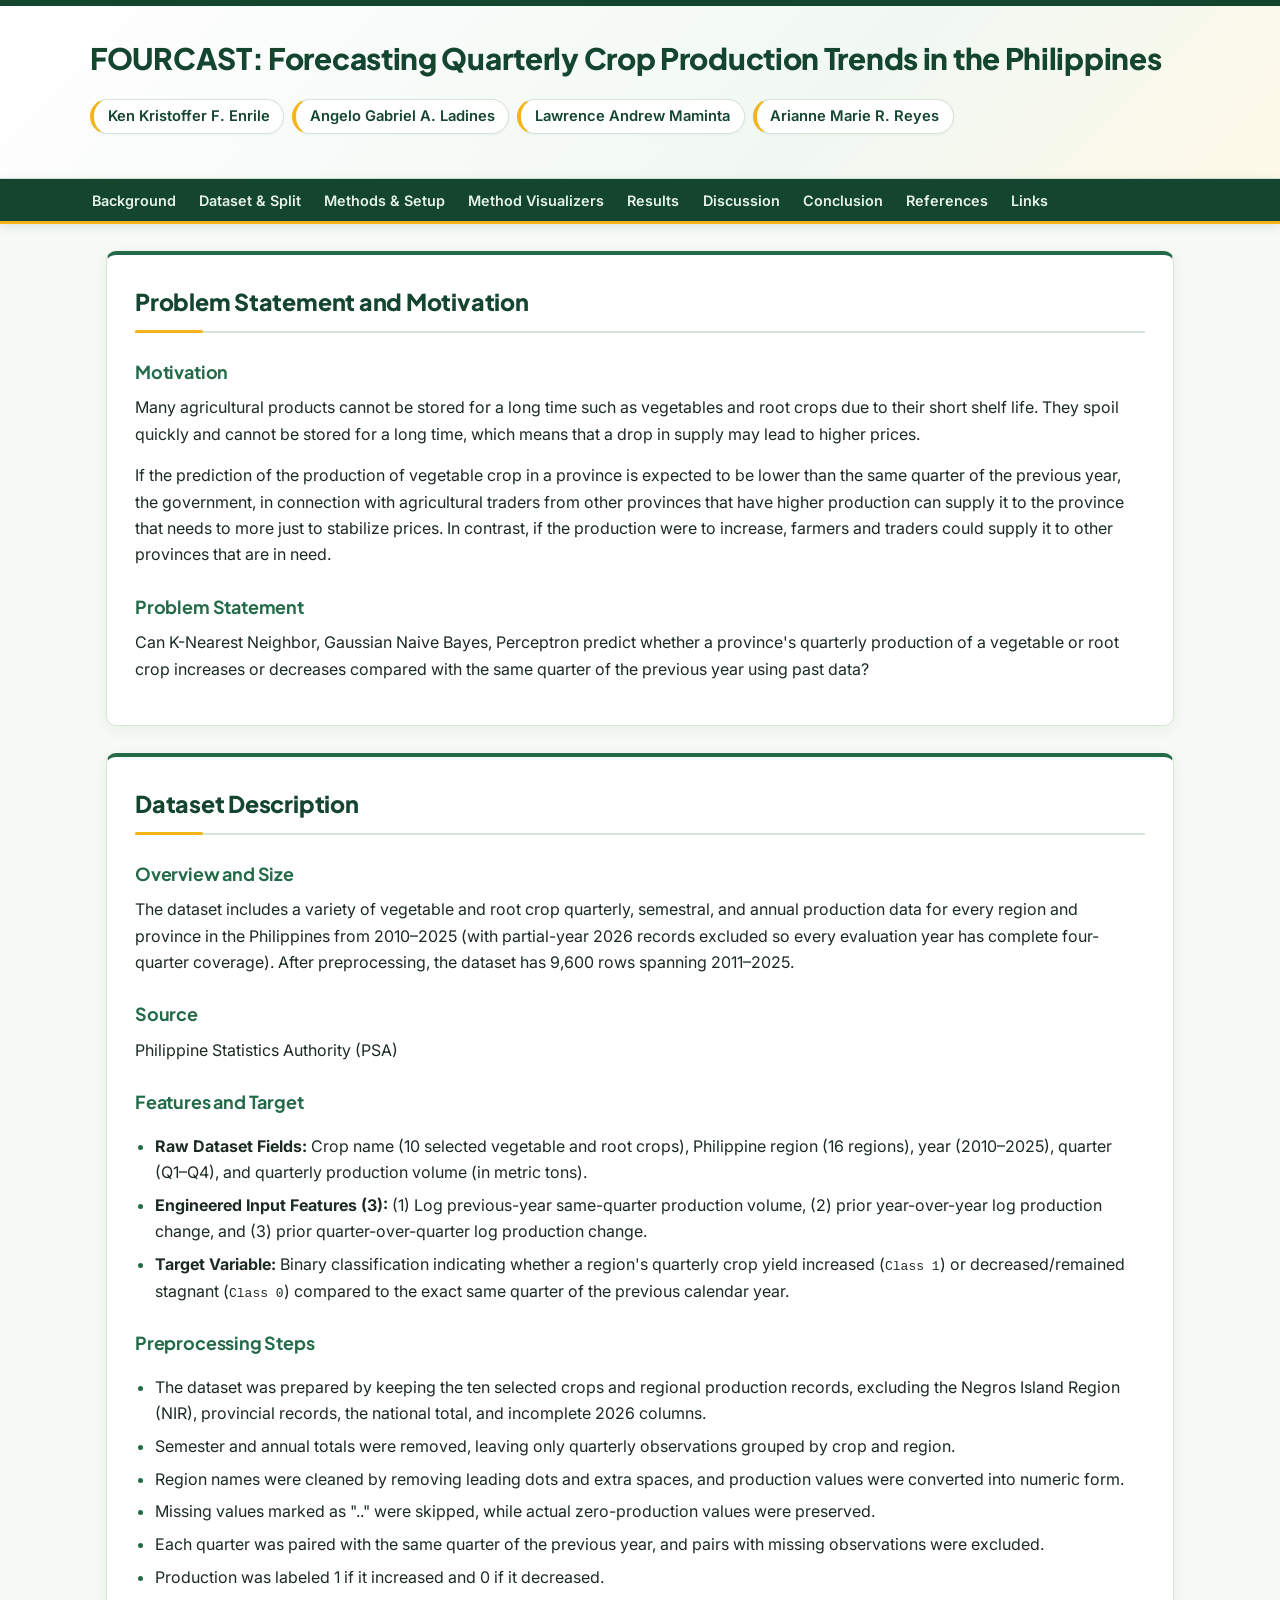
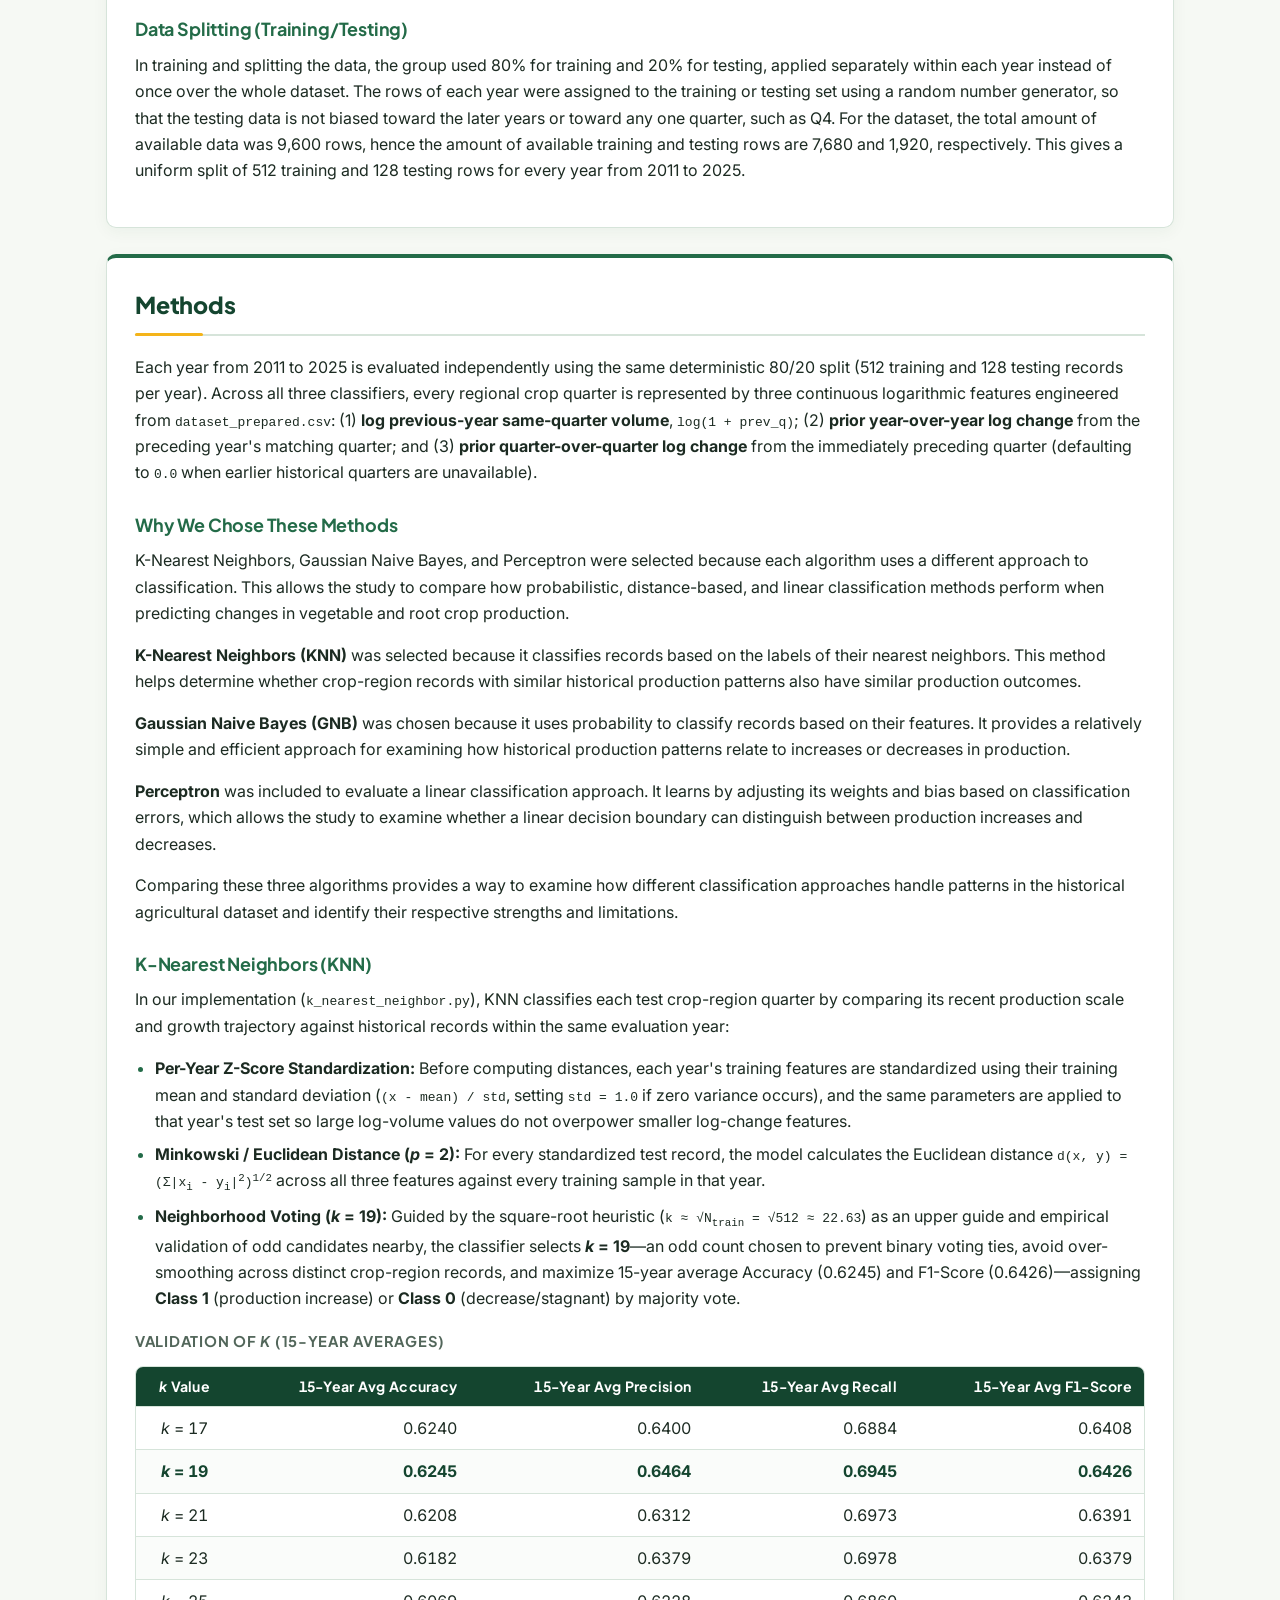
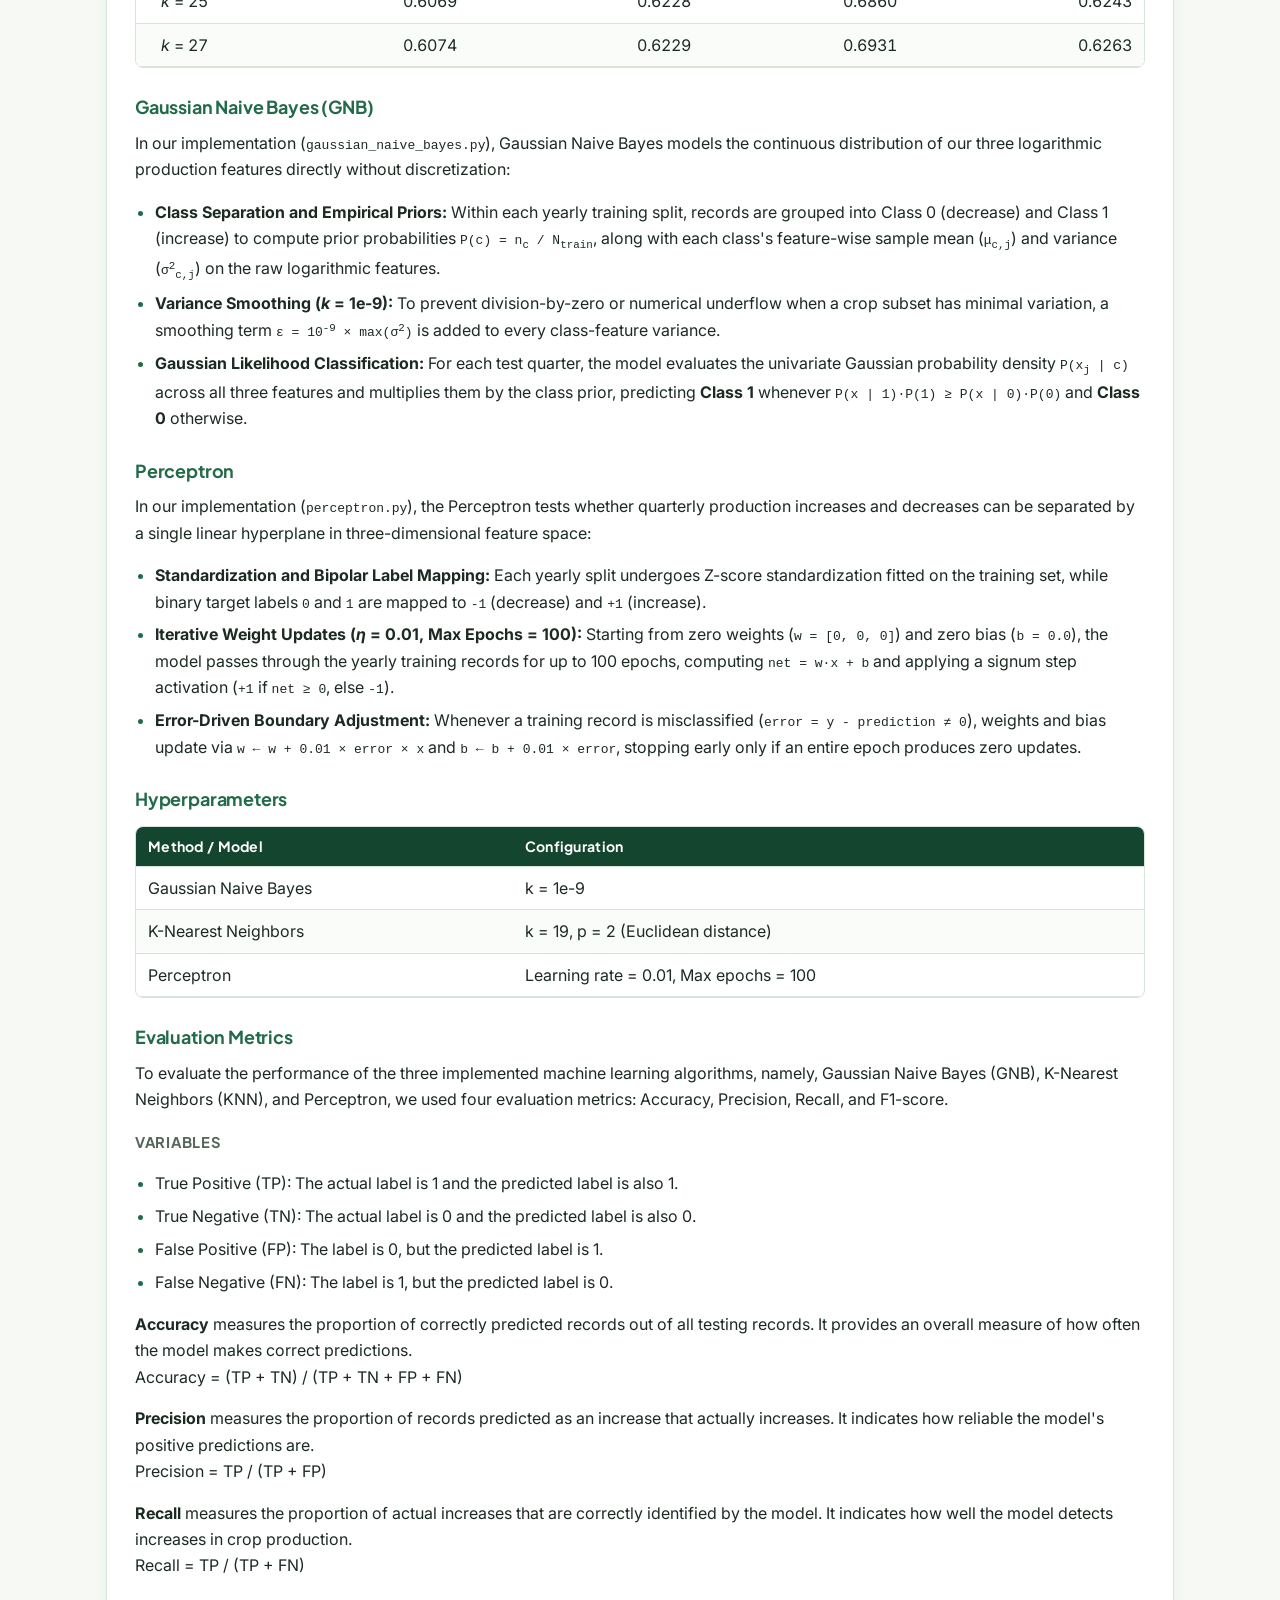
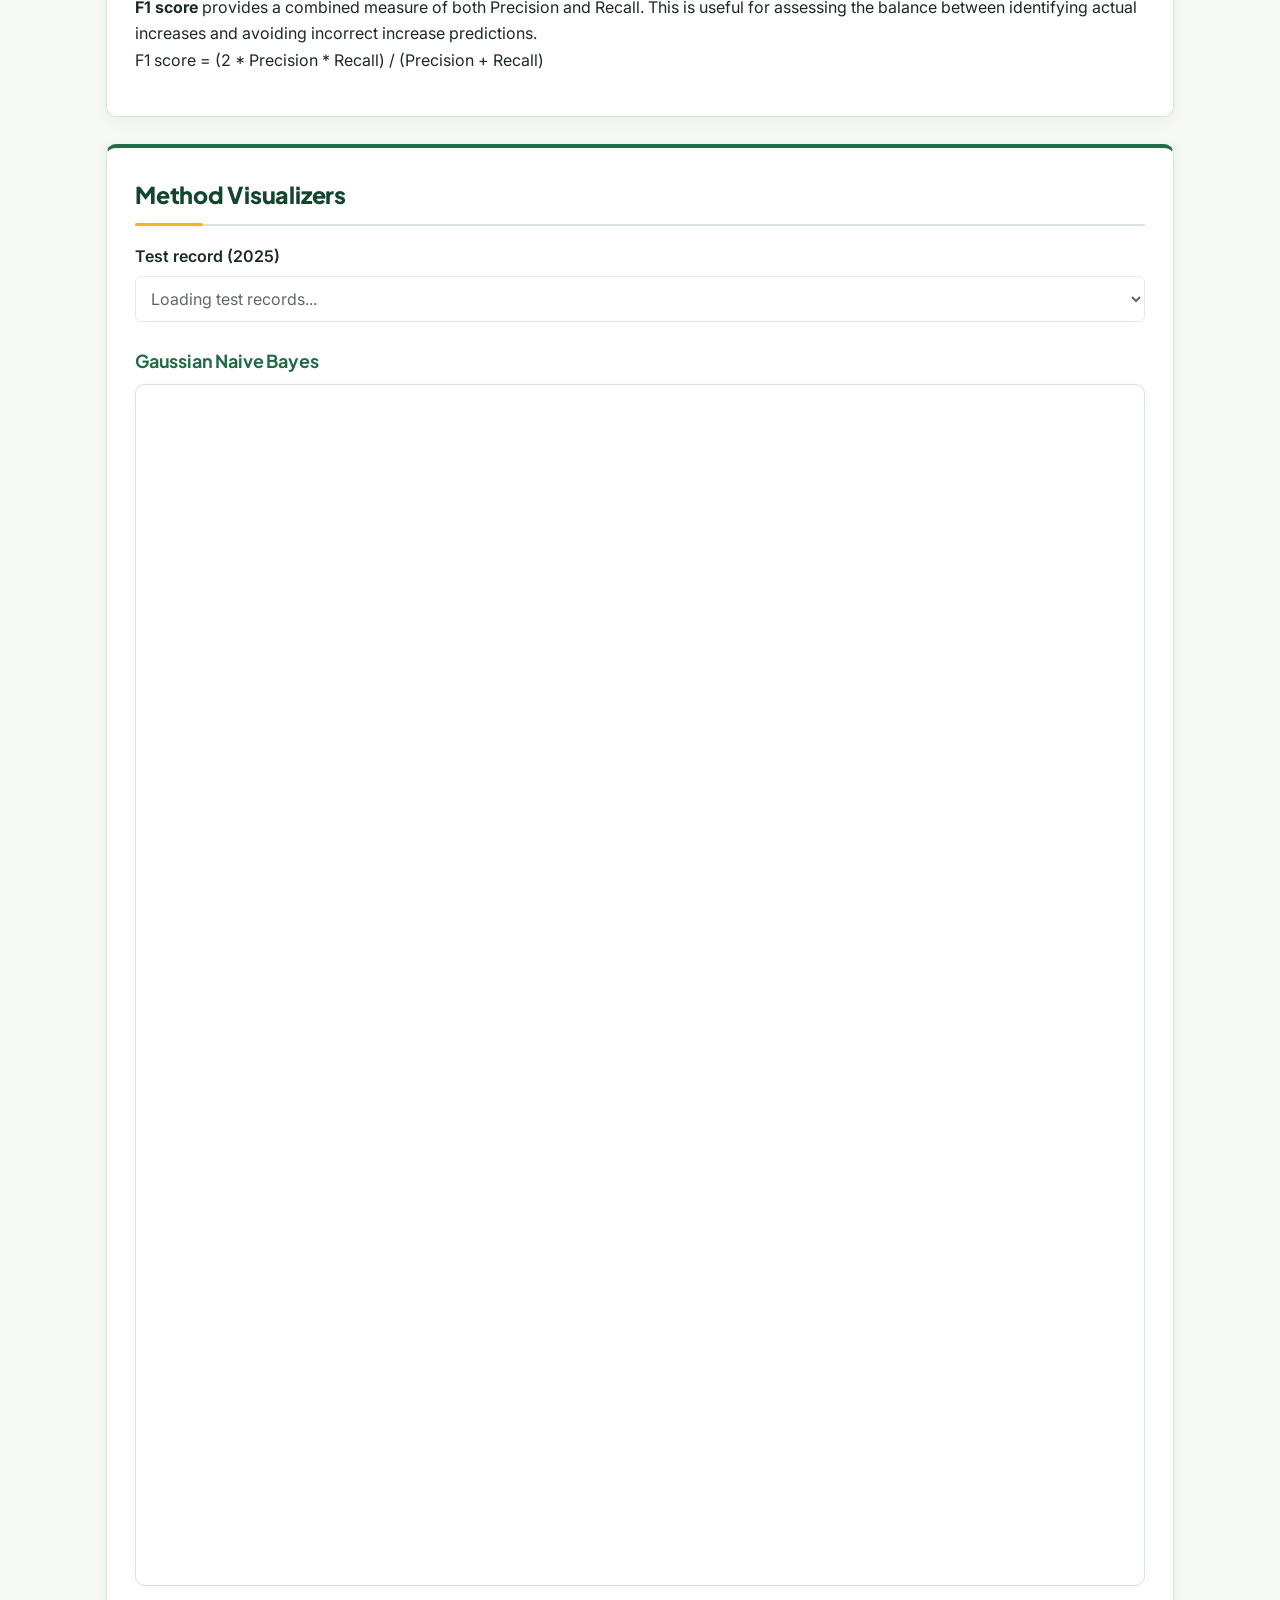
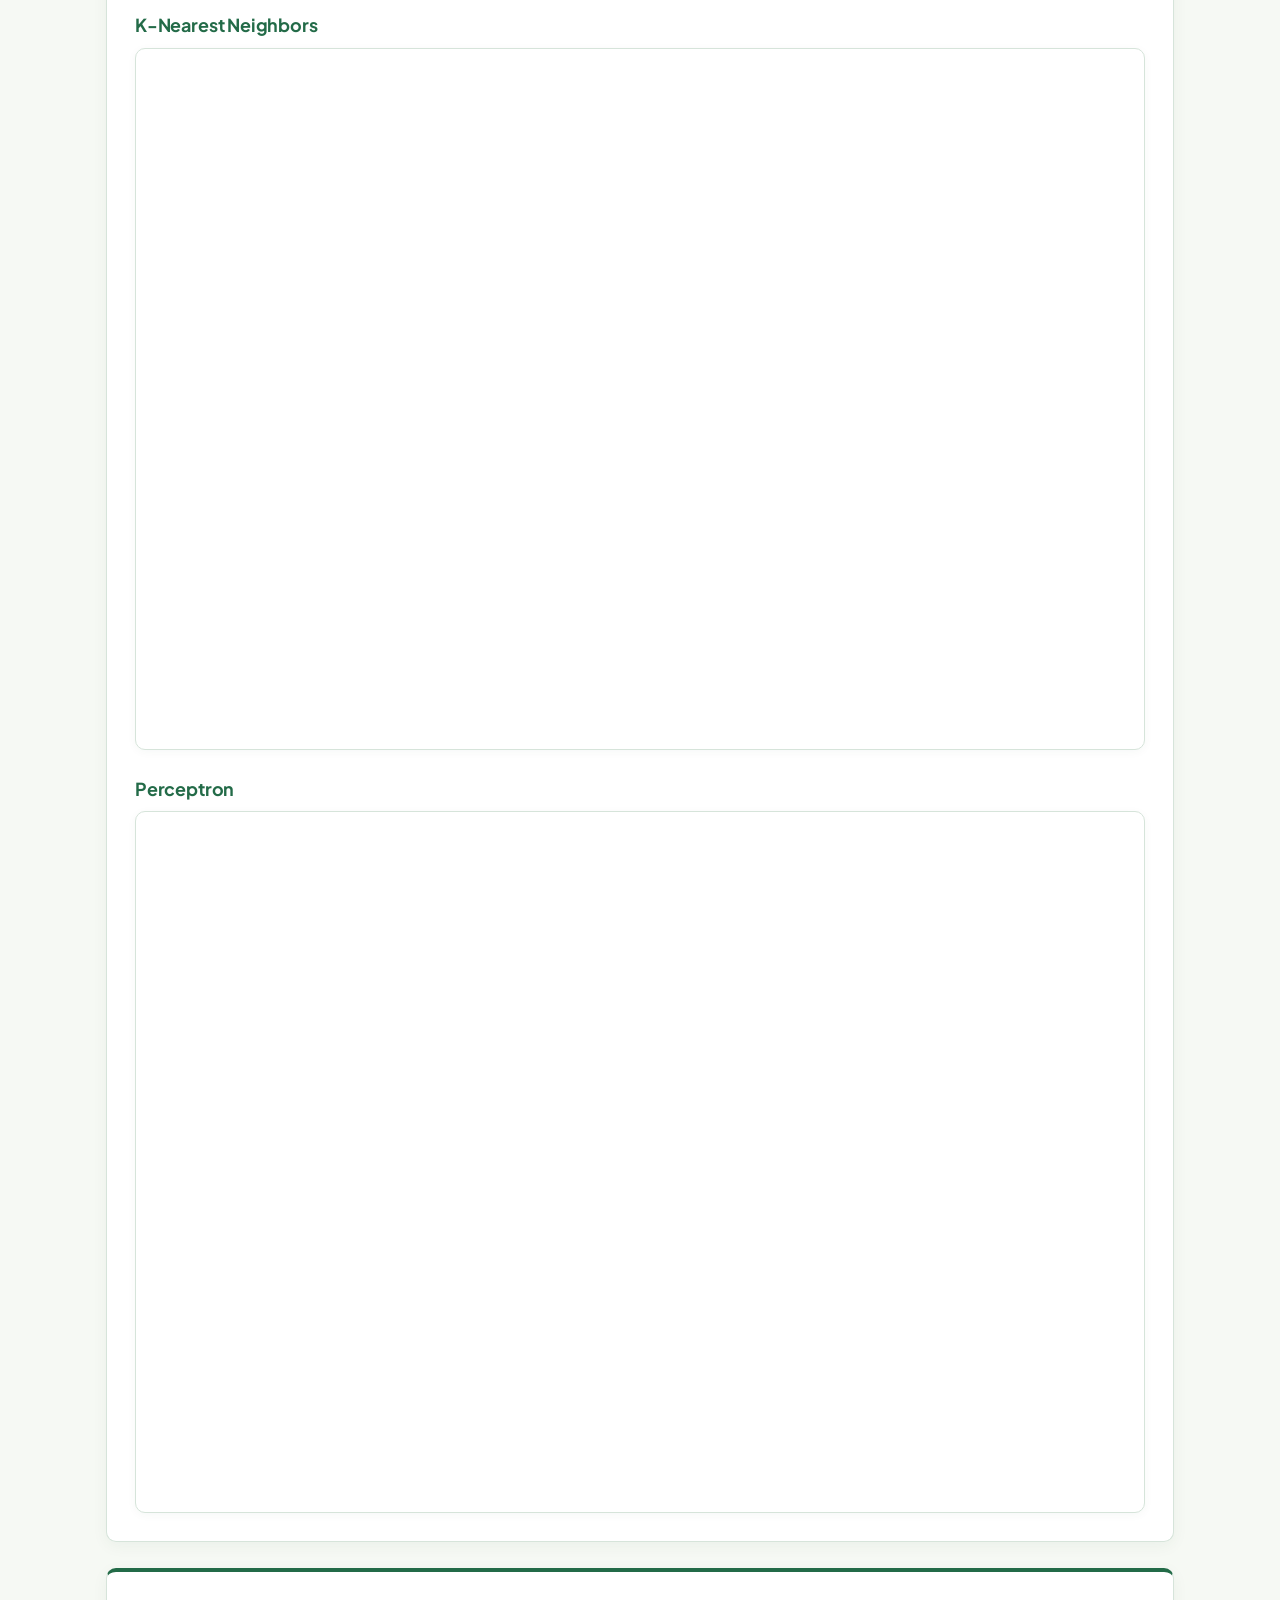
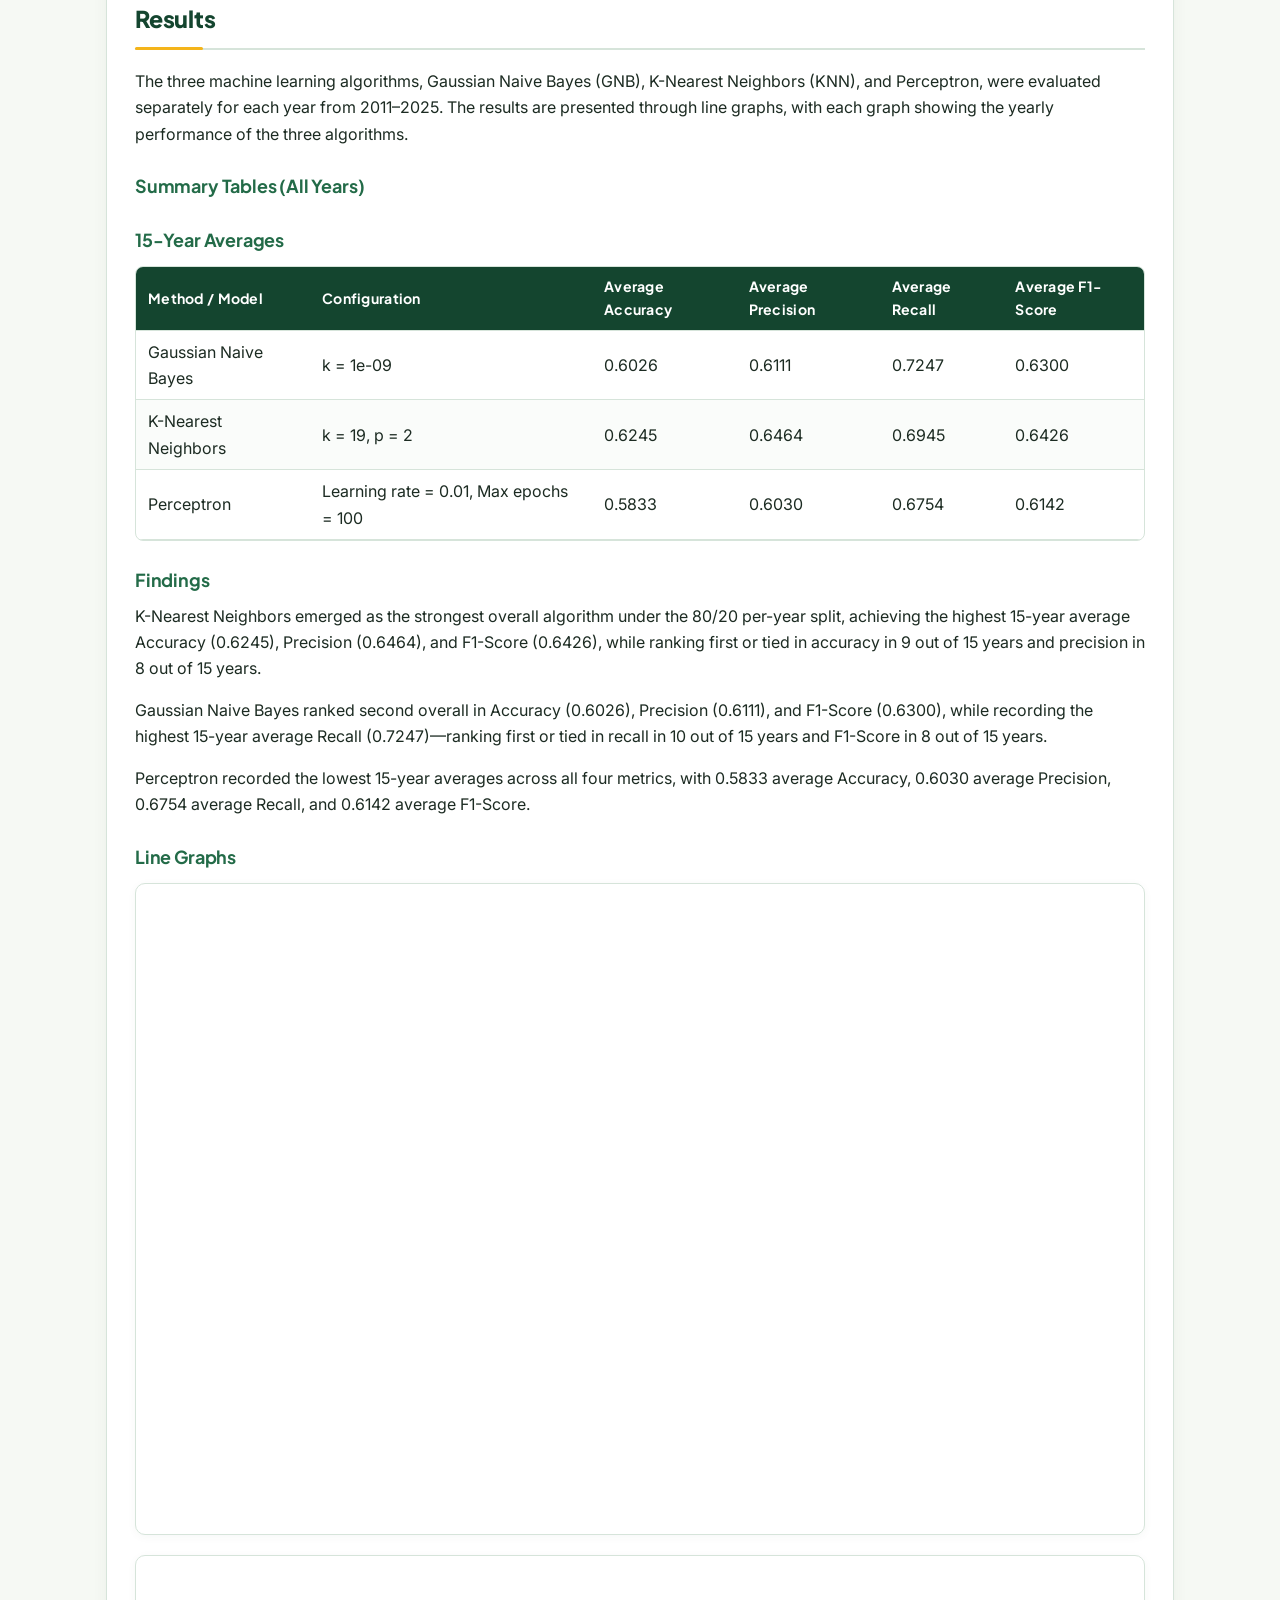
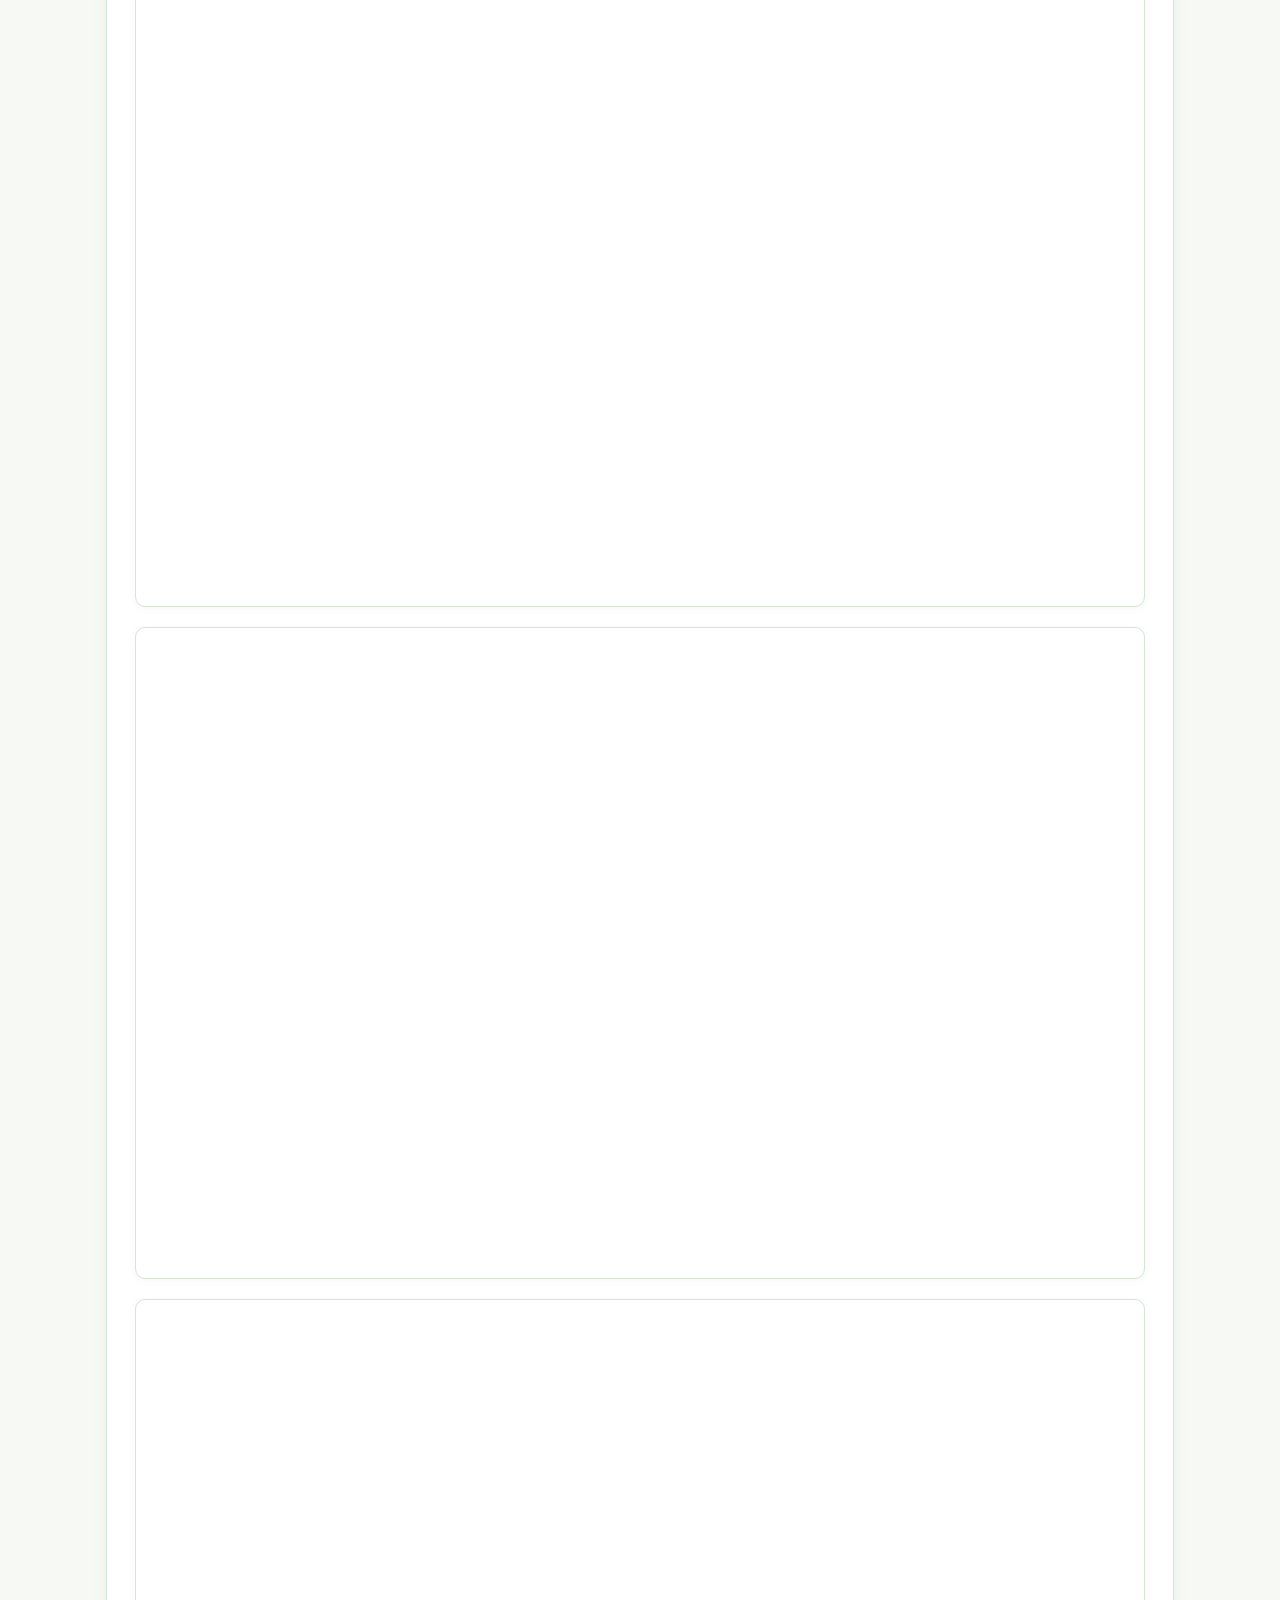
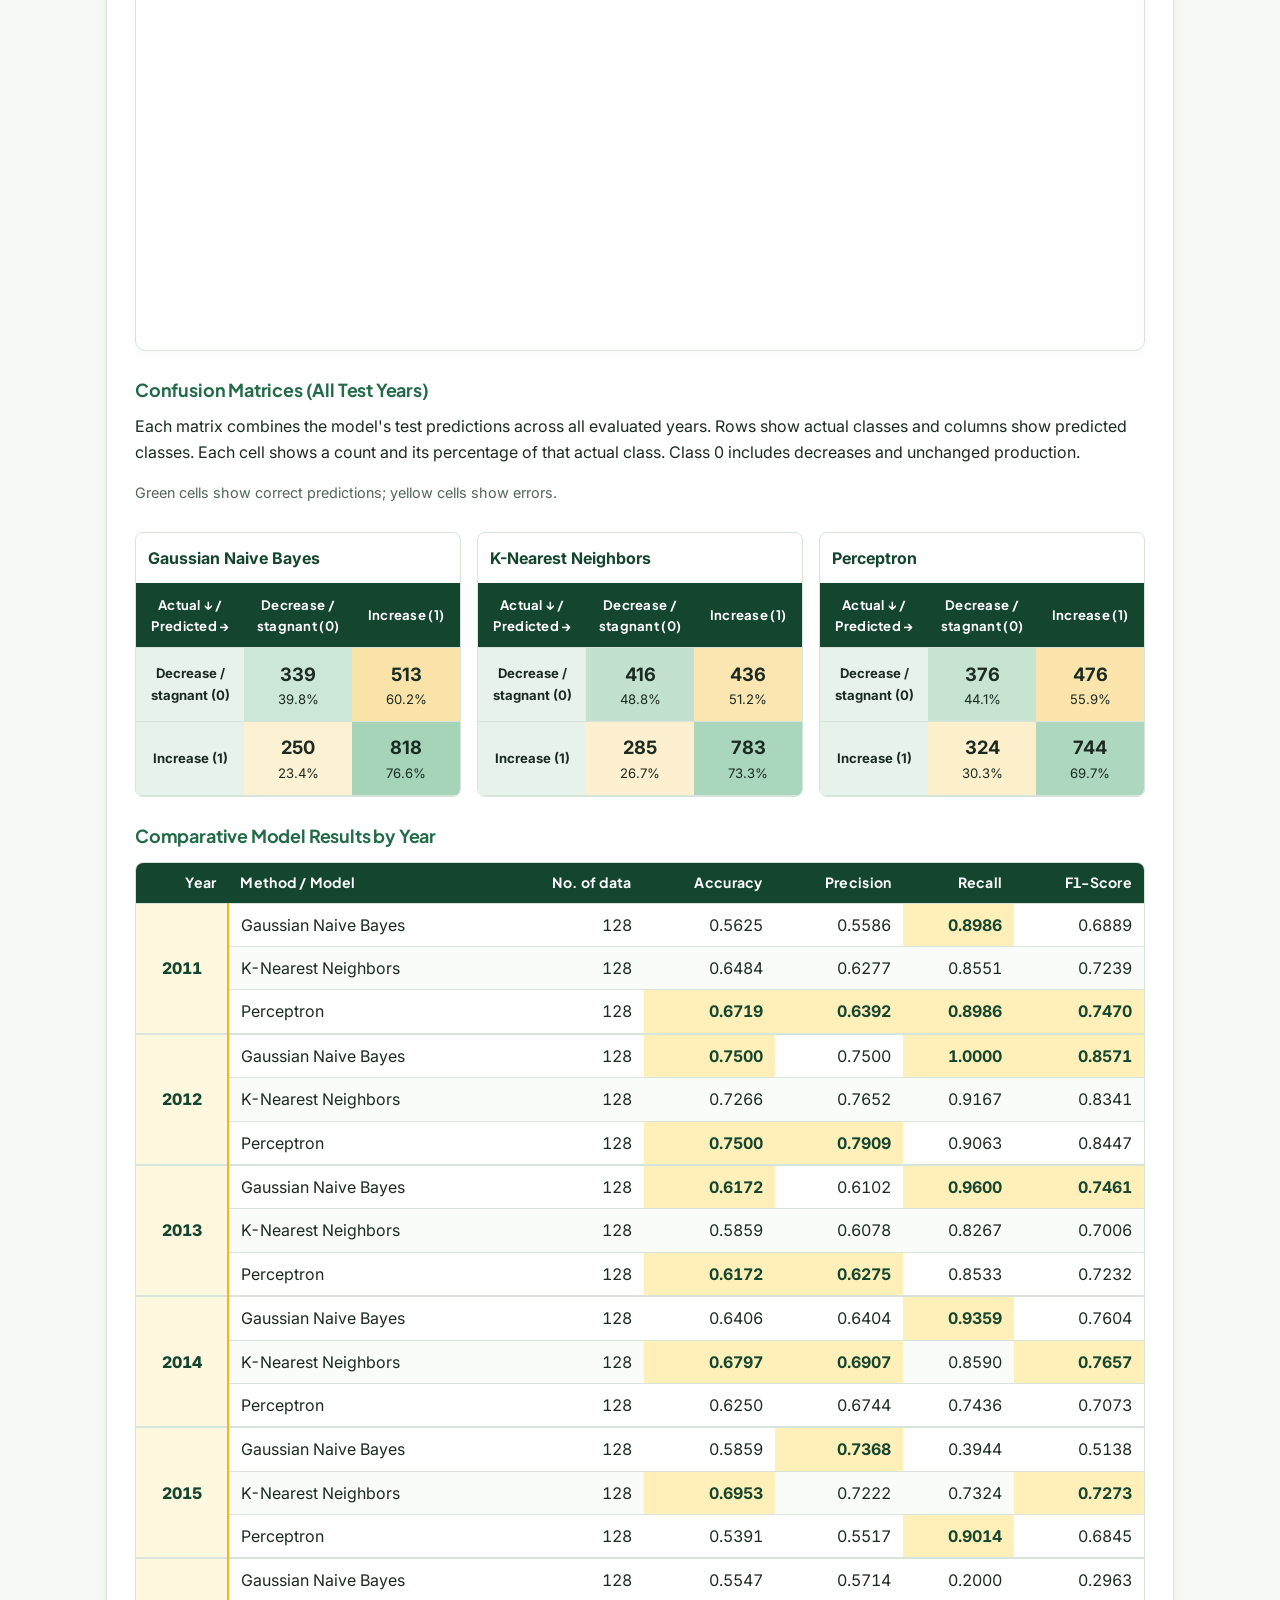
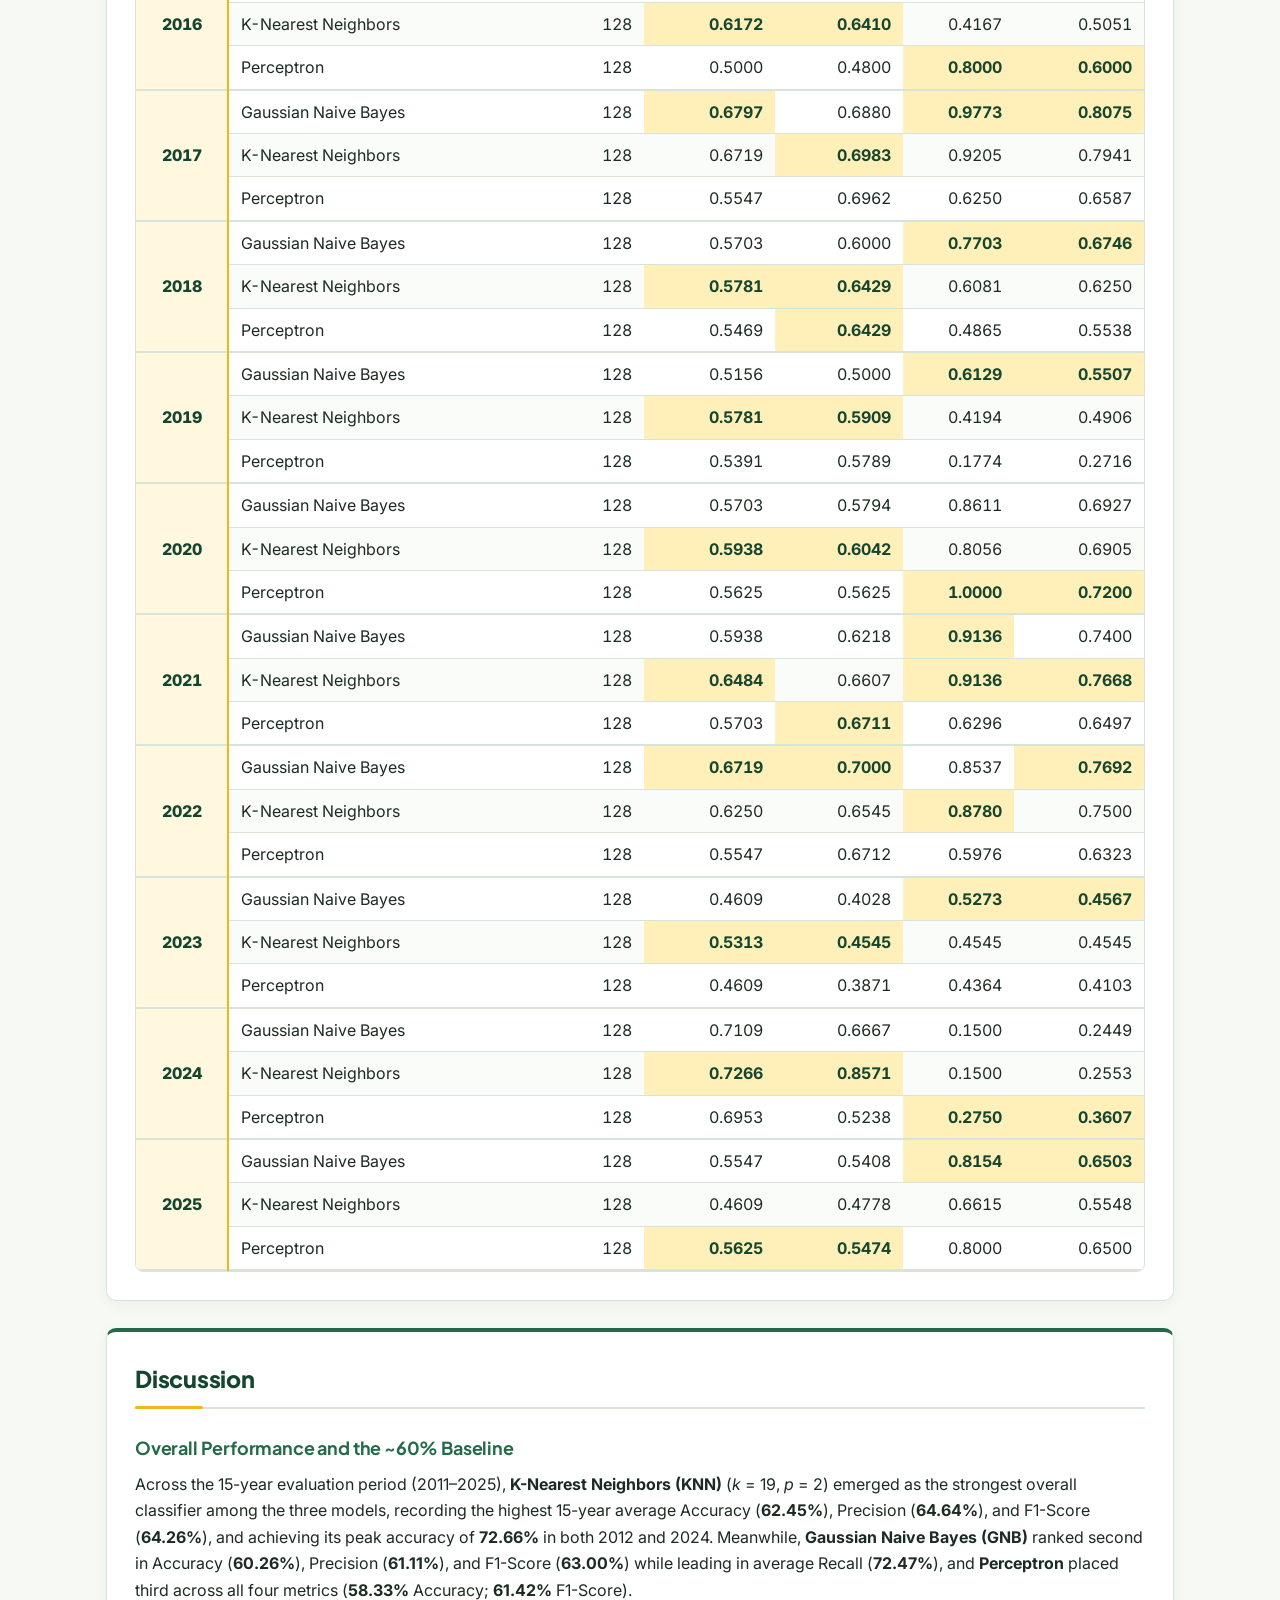
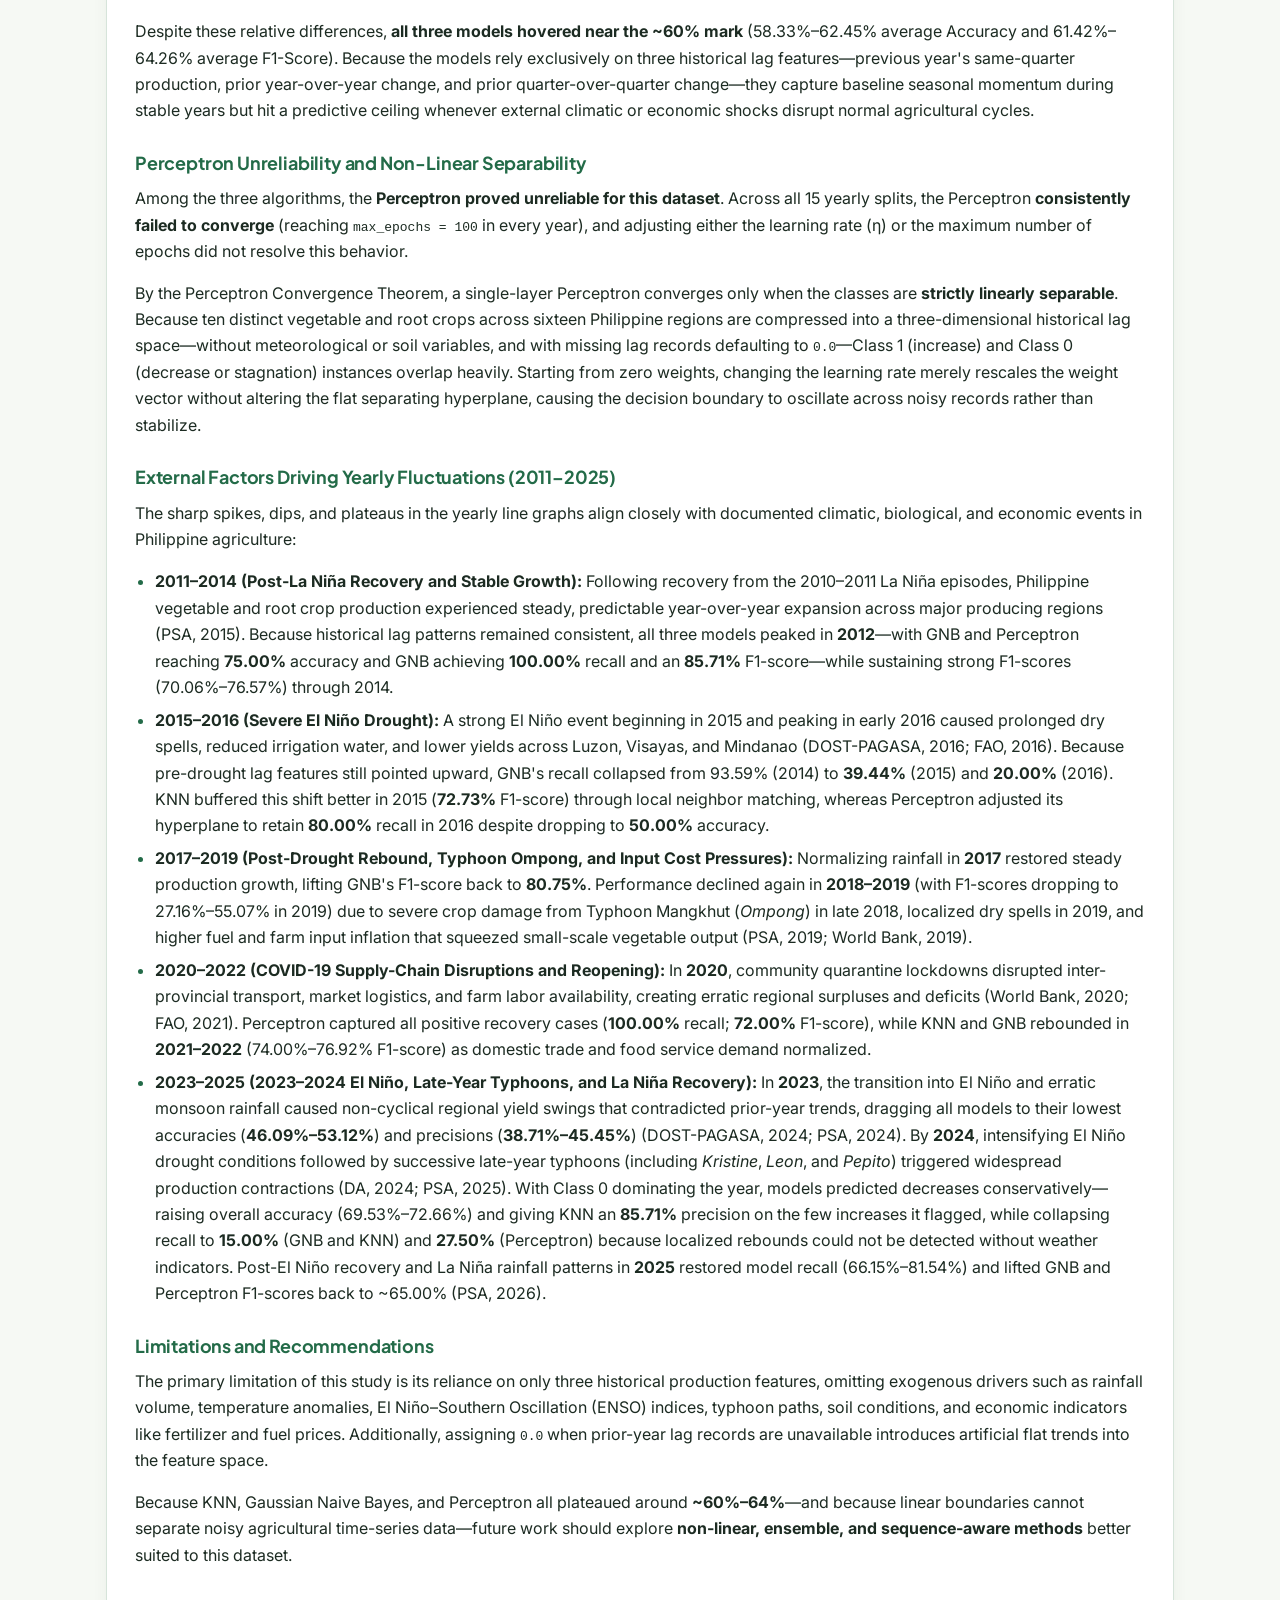
<file: index.html>
<!DOCTYPE html>
<html lang="en">

<head>
  <meta charset="utf-8">
  <meta name="viewport" content="width=device-width, initial-scale=1">
  <title>CMSC 170 AI PROJECT</title>

  <!-- all page styling are in style.css -->
  <link rel="stylesheet" href="style.css">
</head>

<body>

  <!-- HEADER -->
  <!-- Project title and group members -->
  <header id="title" class="hero">
<h1 style="font-size: 1.85rem;">FOURCAST: Forecasting Quarterly Crop Production Trends in the Philippines
</h1>    
  <ul>
      <li>Ken Kristoffer F. Enrile</li>
      <li>Angelo Gabriel A. Ladines</li>
      <li>Lawrence Andrew Maminta</li>
      <li>Arianne Marie R. Reyes</li>
    </ul>
  </header>

  <!-- NAVIGATION -->
  <!-- table of contents aligned with the reorganized flow -->
  <nav class="toc">
    <ol>
      <li><a href="#problem">Background</a></li>
      <li><a href="#dataset">Dataset &amp; Split</a></li>
      <li><a href="#methods">Methods &amp; Setup</a></li>
      <li><a href="#visualizers">Method Visualizers</a></li>
      <li><a href="#results">Results</a></li>
      <li><a href="#discussion">Discussion</a></li>
      <li><a href="#conclusion">Conclusion</a></li>
      <li><a href="#references">References</a></li>
      <li><a href="#links">Links</a></li>
    </ol>
  </nav>

  <main>

    <!-- I. PROBLEM AND MOTIVATION -->
    <section id="problem">
      <h2>Problem Statement and Motivation</h2>

      <h3>Motivation</h3>
      <p>Many agricultural products cannot be stored for a long time such as vegetables and root crops due to their short shelf life. 
        They spoil quickly and cannot be stored for a long time, which means that a drop in supply may lead to higher prices.</p>
      <p>If the prediction of the production of vegetable crop in a province is expected to be lower than the same quarter of the previous year, 
        the government, in connection with agricultural traders from other provinces that have higher production can supply it to the province 
        that needs to more just to stabilize prices. In contrast, if the production were to increase, farmers and traders could supply it to 
        other provinces that are in need.</p>

      <h3>Problem Statement</h3>
      <p>Can K-Nearest Neighbor, Gaussian Naive Bayes, Perceptron predict whether a province's quarterly production of a vegetable or root crop increases or 
        decreases compared with the same quarter of the previous year using past data?</p>
    </section>

    <!-- II. DATASET AND SPLITTING -->
    <section id="dataset">
      <h2>Dataset Description</h2>

      <h3>Overview and Size</h3>
      <p>The dataset includes a variety of vegetable and root crop quarterly, semestral, and annual production data for 
        every region and province in the Philippines from 2010–2025 (with partial-year 2026 records excluded so every evaluation year has complete four-quarter coverage). After preprocessing, the dataset has 9,600 rows spanning 2011–2025.</p>

      <h3>Source</h3>
      <p>Philippine Statistics Authority (PSA)</p>

      <h3>Features and Target</h3>
      <ul>
        <li><strong>Raw Dataset Fields:</strong> Crop name (10 selected vegetable and root crops), Philippine region (16 regions), year (2010–2025), quarter (Q1–Q4), and quarterly production volume (in metric tons).</li>
        <li><strong>Engineered Input Features (3):</strong> (1) Log previous-year same-quarter production volume, (2) prior year-over-year log production change, and (3) prior quarter-over-quarter log production change.</li>
        <li><strong>Target Variable:</strong> Binary classification indicating whether a region's quarterly crop yield increased (<code>Class 1</code>) or decreased/remained stagnant (<code>Class 0</code>) compared to the exact same quarter of the previous calendar year.</li>
      </ul>

      <h3>Preprocessing Steps</h3>
      <ul>
        <li>The dataset was prepared by keeping the ten selected crops and regional production records, excluding the Negros Island Region (NIR), 
            provincial records, the national total, and incomplete 2026 columns.</li>
        <li>Semester and annual totals were removed, leaving only quarterly observations grouped by crop and region.</li>
        <li>Region names were cleaned by removing leading dots and extra spaces, and production values were converted into numeric form.</li>
        <li>Missing values marked as ".." were skipped, while actual zero-production values were preserved.</li>
        <li>Each quarter was paired with the same quarter of the previous year, and pairs with missing observations were excluded.</li>
        <li>Production was labeled 1 if it increased and 0 if it decreased.</li>
      </ul>

      <!-- Moved from Data Setup so all data preparation stays together -->
      <h3>Data Splitting (Training/Testing)</h3>
      <p>In training and splitting the data, the group used 80% for training and 20% for testing, 
        applied separately within each year instead of once over the whole dataset. 
        The rows of each year were assigned to the training or testing set using a random number generator, 
        so that the testing data is not biased toward the later years or toward any one quarter, such as Q4. 
        For the dataset, the total amount of available data was 9,600 rows, hence the amount of available training and testing rows are 7,680 and 1,920, respectively. 
        This gives a uniform split of 512 training and 128 testing rows for every year from 2011 to 2025.
      </p>
    </section>

    <!-- III. METHODS AND EVALUATION SETUP -->
    <section id="methods">
      <h2>Methods</h2>
      <p>Each year from 2011 to 2025 is evaluated independently using the same deterministic 80/20 split (512 training and 128 testing records per year). Across all three classifiers, every regional crop quarter is represented by three continuous logarithmic features engineered from <code>dataset_prepared.csv</code>: (1) <strong>log previous-year same-quarter volume</strong>, <code>log(1 + prev_q)</code>; (2) <strong>prior year-over-year log change</strong> from the preceding year's matching quarter; and (3) <strong>prior quarter-over-quarter log change</strong> from the immediately preceding quarter (defaulting to <code>0.0</code> when earlier historical quarters are unavailable).</p>

      <h3>Why We Chose These Methods</h3>
      <p>K-Nearest Neighbors, Gaussian Naive Bayes, and Perceptron were selected because each algorithm uses a different approach to classification. This allows the study to compare how probabilistic, distance-based, and linear classification methods perform when predicting changes in vegetable and root crop production.</p>

      <p><strong>K-Nearest Neighbors (KNN)</strong> was selected because it classifies records based on the labels of their nearest neighbors. This method helps determine whether crop-region records with similar historical production patterns also have similar production outcomes.</p> 

      <p><strong>Gaussian Naive Bayes (GNB)</strong> was chosen because it uses probability to classify records based on their features. It provides a relatively simple and efficient approach for examining how historical production patterns relate to increases or decreases in production.</p>

      <p><strong>Perceptron</strong> was included to evaluate a linear classification approach. It learns by adjusting its weights and bias based on classification errors, which allows the study to examine whether a linear decision boundary can distinguish between production increases and decreases.</p>

      <p>Comparing these three algorithms provides a way to examine how different classification approaches handle patterns in the historical agricultural dataset and identify their respective strengths and limitations.</p>

      <h3>K-Nearest Neighbors (KNN)</h3>
      <p>In our implementation (<code>k_nearest_neighbor.py</code>), KNN classifies each test crop-region quarter by comparing its recent production scale and growth trajectory against historical records within the same evaluation year:</p>
      <ul>
        <li><strong>Per-Year Z-Score Standardization:</strong> Before computing distances, each year's training features are standardized using their training mean and standard deviation (<code>(x - mean) / std</code>, setting <code>std = 1.0</code> if zero variance occurs), and the same parameters are applied to that year's test set so large log-volume values do not overpower smaller log-change features.</li>
        <li><strong>Minkowski / Euclidean Distance (<em>p</em> = 2):</strong> For every standardized test record, the model calculates the Euclidean distance <code>d(x, y) = (&Sigma;|x<sub>i</sub> - y<sub>i</sub>|<sup>2</sup>)<sup>1/2</sup></code> across all three features against every training sample in that year.</li>
        <li><strong>Neighborhood Voting (<em>k</em> = 19):</strong> Guided by the square-root heuristic (<code>k &approx; &radic;N<sub>train</sub> = &radic;512 &approx; 22.63</code>) as an upper guide and empirical validation of odd candidates nearby, the classifier selects <strong><em>k</em> = 19</strong>—an odd count chosen to prevent binary voting ties, avoid over-smoothing across distinct crop-region records, and maximize 15-year average Accuracy (0.6245) and F1-Score (0.6426)—assigning <strong>Class 1</strong> (production increase) or <strong>Class 0</strong> (decrease/stagnant) by majority vote.</li>
      </ul>

      <!-- k-value validation table (below the Neighborhood Voting bullet) -->
      <h4>Validation of <em>k</em> (15-Year Averages)</h4>
      <div class="table-wrap">
        <table class="k-table">
          <thead>
            <tr>
              <th><em>k</em> Value</th>
              <th>15-Year Avg Accuracy</th>
              <th>15-Year Avg Precision</th>
              <th>15-Year Avg Recall</th>
              <th>15-Year Avg F1-Score</th>
            </tr>
          </thead>
          <tbody>
            <tr><td><em>k</em> = 17</td><td>0.6240</td><td>0.6400</td><td>0.6884</td><td>0.6408</td></tr>
            <tr class="selected"><td><em>k</em> = 19</td><td>0.6245</td><td>0.6464</td><td>0.6945</td><td>0.6426</td></tr>
            <tr><td><em>k</em> = 21</td><td>0.6208</td><td>0.6312</td><td>0.6973</td><td>0.6391</td></tr>
            <tr><td><em>k</em> = 23</td><td>0.6182</td><td>0.6379</td><td>0.6978</td><td>0.6379</td></tr>
            <tr><td><em>k</em> = 25</td><td>0.6069</td><td>0.6228</td><td>0.6860</td><td>0.6243</td></tr>
            <tr><td><em>k</em> = 27</td><td>0.6074</td><td>0.6229</td><td>0.6931</td><td>0.6263</td></tr>
          </tbody>
        </table>
      </div>

      <h3>Gaussian Naive Bayes (GNB)</h3>
      <p>In our implementation (<code>gaussian_naive_bayes.py</code>), Gaussian Naive Bayes models the continuous distribution of our three logarithmic production features directly without discretization:</p>
      <ul>
        <li><strong>Class Separation and Empirical Priors:</strong> Within each yearly training split, records are grouped into Class 0 (decrease) and Class 1 (increase) to compute prior probabilities <code>P(c) = n<sub>c</sub> / N<sub>train</sub></code>, along with each class's feature-wise sample mean (<code>&mu;<sub>c,j</sub></code>) and variance (<code>&sigma;<sup>2</sup><sub>c,j</sub></code>) on the raw logarithmic features.</li>
        <li><strong>Variance Smoothing (<em>k</em> = 1e-9):</strong> To prevent division-by-zero or numerical underflow when a crop subset has minimal variation, a smoothing term <code>&epsilon; = 10<sup>-9</sup> &times; max(&sigma;<sup>2</sup>)</code> is added to every class-feature variance.</li>
        <li><strong>Gaussian Likelihood Classification:</strong> For each test quarter, the model evaluates the univariate Gaussian probability density <code>P(x<sub>j</sub> | c)</code> across all three features and multiplies them by the class prior, predicting <strong>Class 1</strong> whenever <code>P(x | 1)&middot;P(1) &ge; P(x | 0)&middot;P(0)</code> and <strong>Class 0</strong> otherwise.</li>
      </ul>

      <h3>Perceptron</h3>
      <p>In our implementation (<code>perceptron.py</code>), the Perceptron tests whether quarterly production increases and decreases can be separated by a single linear hyperplane in three-dimensional feature space:</p>
      <ul>
        <li><strong>Standardization and Bipolar Label Mapping:</strong> Each yearly split undergoes Z-score standardization fitted on the training set, while binary target labels <code>0</code> and <code>1</code> are mapped to <code>-1</code> (decrease) and <code>+1</code> (increase).</li>
        <li><strong>Iterative Weight Updates (<em>&eta;</em> = 0.01, Max Epochs = 100):</strong> Starting from zero weights (<code>w = [0, 0, 0]</code>) and zero bias (<code>b = 0.0</code>), the model passes through the yearly training records for up to 100 epochs, computing <code>net = w&middot;x + b</code> and applying a signum step activation (<code>+1</code> if <code>net &ge; 0</code>, else <code>-1</code>).</li>
        <li><strong>Error-Driven Boundary Adjustment:</strong> Whenever a training record is misclassified (<code>error = y - prediction &ne; 0</code>), weights and bias update via <code>w &larr; w + 0.01 &times; error &times; x</code> and <code>b &larr; b + 0.01 &times; error</code>, stopping early only if an entire epoch produces zero updates.</li>
      </ul>

      <!-- Moved from Data Setup right after model descriptions -->
      <h3>Hyperparameters</h3>
      <div class="table-wrap">
        <table>
          <thead>
            <tr>
              <th>Method / Model</th>
              <th>Configuration</th>
            </tr>
          </thead>
          <tbody>
            <tr>
              <td>Gaussian Naive Bayes</td>
              <td>k = 1e-9</td>
            </tr>
            <tr>
              <td>K-Nearest Neighbors</td>
              <td>k = 19, p = 2 (Euclidean distance)</td>
            </tr>
            <tr>
              <td>Perceptron</td>
              <td>Learning rate = 0.01, Max epochs = 100</td>
            </tr>
          </tbody>
        </table>
      </div>

      <!-- Moved from Data Setup to lead directly into Results -->
      <h3>Evaluation Metrics</h3>
      <p>To evaluate the performance of the three implemented machine learning algorithms, namely, Gaussian Naive Bayes (GNB), K-Nearest Neighbors (KNN), 
        and Perceptron, we used four evaluation metrics: Accuracy, Precision, Recall, and F1-score.</p>

      <h4>Variables</h4>
      <ul>
        <li>True Positive (TP): The actual label is 1 and the predicted label is also 1.</li>
        <li>True Negative (TN): The actual label is 0 and the predicted label is also 0.</li>
        <li>False Positive (FP): The label is 0, but the predicted label is 1.</li>
        <li>False Negative (FN): The label is 1, but the predicted label is 0.</li>
      </ul>

      <p><strong>Accuracy</strong> measures the proportion of correctly predicted records out of all testing records. 
        It provides an overall measure of how often the model makes correct predictions.<br>Accuracy = (TP + TN) / (TP + TN + FP + FN)</p>
      <p><strong>Precision</strong> measures the proportion of records predicted as an increase that actually increases. 
        It indicates how reliable the model's positive predictions are.<br>Precision = TP / (TP + FP)</p>
      <p><strong>Recall</strong> measures the proportion of actual increases that are correctly identified by the model. 
        It indicates how well the model detects increases in crop production.<br>Recall = TP / (TP + FN)</p>
      <p><strong>F1 score</strong> provides a combined measure of both Precision and Recall. This is useful for assessing the balance
         between identifying actual increases and avoiding incorrect increase predictions.<br>F1 score = (2 * Precision * Recall) / (Precision + Recall)</p>
    </section>

    <section id="visualizers">
      <h2>Method Visualizers</h2>
      <div class="method-selector">
        <label for="method-record">Test record (2025)</label>
        <select id="method-record" disabled><option>Loading test records...</option></select>
        <p id="method-record-summary" class="note" role="status" aria-live="polite"></p>
      </div>
      <h3>Gaussian Naive Bayes</h3>
      <div class="fig method-chart"><iframe src="tables_and_charts/gaussian_nb.html" title="Gaussian Naive Bayes distributions for 2025" loading="lazy"></iframe></div>
      <h3>K-Nearest Neighbors</h3>
      <div class="fig method-chart compact"><iframe src="tables_and_charts/knn.html" title="K-Nearest Neighbors for 2025" loading="lazy"></iframe></div>
      <h3>Perceptron</h3>
      <div class="fig method-chart compact"><iframe src="tables_and_charts/perceptron.html" title="Perceptron separating plane for 2025" loading="lazy"></iframe></div>
    </section>

    <!-- IV. RESULTS (SUMMARY & FINDINGS FIRST, THEN CHARTS, THEN FULL YEAR TABLE) -->
    <section id="results">
      <h2>Results</h2>
      <p>The three machine learning algorithms, Gaussian Naive Bayes (GNB), K-Nearest Neighbors (KNN), and Perceptron, were evaluated separately 
        for each year from 2011–2025. The results are presented through line graphs, with each graph showing the yearly performance of the three algorithms.</p>

      <h3>Summary Tables (All Years)</h3>

      <!-- 15-Year Averages Table -->
      <h3>15-Year Averages</h3>
      <div class="table-wrap">
        <table>
          <thead>
            <tr>
              <th>Method / Model</th>
              <th>Configuration</th>
              <th>Average Accuracy</th>
              <th>Average Precision</th>
              <th>Average Recall</th>
              <th>Average F1-Score</th>
            </tr>
          </thead>
          <tbody id="avg-table-body">
            <!-- Populated automatically by script.js -->
          </tbody>
        </table>
      </div>

      <h3>Findings</h3>
      <p>K-Nearest Neighbors emerged as the strongest overall algorithm under the 80/20 per-year split, 
        achieving the highest 15-year average Accuracy (0.6245), Precision (0.6464), 
        and F1-Score (0.6426), while ranking first or tied in accuracy in 9 out of 15 years and precision in 8 out of 15 years.</p>
      <p>Gaussian Naive Bayes ranked second overall in Accuracy (0.6026), Precision (0.6111), and F1-Score (0.6300), while recording the highest 15-year average Recall (0.7247)—ranking first or tied in recall in 10 out of 15 years and F1-Score in 8 out of 15 years.</p>
      <p>Perceptron recorded the lowest 15-year averages across all four metrics, with 0.5833 average Accuracy, 0.6030 average Precision, 0.6754 average Recall, and 0.6142 average F1-Score.</p>

      <h3>Line Graphs</h3>
      <div class="chart-grid">
        <div class="fig"><iframe src="tables_and_charts/accuracy.html" title="Accuracy per Year" loading="lazy"></iframe></div>
        <div class="fig"><iframe src="tables_and_charts/precision.html" title="Precision per Year" loading="lazy"></iframe></div>
        <div class="fig"><iframe src="tables_and_charts/recall.html" title="Recall per Year" loading="lazy"></iframe></div>
        <div class="fig"><iframe src="tables_and_charts/f1_score.html" title="F1-Score per Year" loading="lazy"></iframe></div>
      </div>

      <h3>Confusion Matrices (All Test Years)</h3>
      <p>Each matrix combines the model's test predictions across all evaluated years.
        Rows show actual classes and columns show predicted classes. Each cell shows a count
        and its percentage of that actual class. Class 0 includes decreases and unchanged production.</p>
      <p class="note">Green cells show correct predictions; yellow cells show errors.</p>
      <div class="confusion-grid" id="confusion-matrices"></div>

      <!-- Comparative Model Results by Year -->
      <h3>Comparative Model Results by Year</h3>
      <div class="table-wrap year-scroll">
        <table class="year-table" id="year-results-table">
          <thead>
            <tr>
              <th>Year</th>
              <th class="model">Method / Model</th>
              <th>No. of data</th>
              <th>Accuracy</th>
              <th>Precision</th>
              <th>Recall</th>
              <th>F1-Score</th>
            </tr>
          </thead>
          <!-- Yearly <tbody> groups populated automatically by script.js -->
        </table>
      </div>
    </section>

    <!-- V. DISCUSSION -->
    <section id="discussion">
      <h2>Discussion</h2>

      <h3>Overall Performance and the ~60% Baseline</h3>
      <p>
        Across the 15-year evaluation period (2011–2025), <strong>K-Nearest Neighbors (KNN)</strong> (<em>k</em> = 19, <em>p</em> = 2) emerged as the strongest overall classifier among the three models, recording the highest 15-year average Accuracy (<strong>62.45%</strong>), Precision (<strong>64.64%</strong>), and F1-Score (<strong>64.26%</strong>), and achieving its peak accuracy of <strong>72.66%</strong> in both 2012 and 2024. Meanwhile, <strong>Gaussian Naive Bayes (GNB)</strong> ranked second in Accuracy (<strong>60.26%</strong>), Precision (<strong>61.11%</strong>), and F1-Score (<strong>63.00%</strong>) while leading in average Recall (<strong>72.47%</strong>), and <strong>Perceptron</strong> placed third across all four metrics (<strong>58.33%</strong> Accuracy; <strong>61.42%</strong> F1-Score).
      </p>
      <p>
        Despite these relative differences, <strong>all three models hovered near the ~60% mark</strong> (58.33%–62.45% average Accuracy and 61.42%–64.26% average F1-Score). Because the models rely exclusively on three historical lag features—previous year's same-quarter production, prior year-over-year change, and prior quarter-over-quarter change—they capture baseline seasonal momentum during stable years but hit a predictive ceiling whenever external climatic or economic shocks disrupt normal agricultural cycles.
      </p>

      <h3>Perceptron Unreliability and Non-Linear Separability</h3>
      <p>
        Among the three algorithms, the <strong>Perceptron proved unreliable for this dataset</strong>. Across all 15 yearly splits, the Perceptron <strong>consistently failed to converge</strong> (reaching <code>max_epochs = 100</code> in every year), and adjusting either the learning rate (&eta;) or the maximum number of epochs did not resolve this behavior.
      </p>
      <p>
        By the Perceptron Convergence Theorem, a single-layer Perceptron converges only when the classes are <strong>strictly linearly separable</strong>. Because ten distinct vegetable and root crops across sixteen Philippine regions are compressed into a three-dimensional historical lag space—without meteorological or soil variables, and with missing lag records defaulting to <code>0.0</code>—Class 1 (increase) and Class 0 (decrease or stagnation) instances overlap heavily. Starting from zero weights, changing the learning rate merely rescales the weight vector without altering the flat separating hyperplane, causing the decision boundary to oscillate across noisy records rather than stabilize.
      </p>

      <h3>External Factors Driving Yearly Fluctuations (2011–2025)</h3>
      <p>
        The sharp spikes, dips, and plateaus in the yearly line graphs align closely with documented climatic, biological, and economic events in Philippine agriculture:
      </p>
      <ul>
        <li>
          <strong>2011–2014 (Post-La Ni&ntilde;a Recovery and Stable Growth):</strong> Following recovery from the 2010–2011 La Ni&ntilde;a episodes, Philippine vegetable and root crop production experienced steady, predictable year-over-year expansion across major producing regions (PSA, 2015). Because historical lag patterns remained consistent, all three models peaked in <strong>2012</strong>—with GNB and Perceptron reaching <strong>75.00%</strong> accuracy and GNB achieving <strong>100.00%</strong> recall and an <strong>85.71%</strong> F1-score—while sustaining strong F1-scores (70.06%–76.57%) through 2014.
        </li>
        <li>
          <strong>2015–2016 (Severe El Ni&ntilde;o Drought):</strong> A strong El Ni&ntilde;o event beginning in 2015 and peaking in early 2016 caused prolonged dry spells, reduced irrigation water, and lower yields across Luzon, Visayas, and Mindanao (DOST-PAGASA, 2016; FAO, 2016). Because pre-drought lag features still pointed upward, GNB's recall collapsed from 93.59% (2014) to <strong>39.44%</strong> (2015) and <strong>20.00%</strong> (2016). KNN buffered this shift better in 2015 (<strong>72.73%</strong> F1-score) through local neighbor matching, whereas Perceptron adjusted its hyperplane to retain <strong>80.00%</strong> recall in 2016 despite dropping to <strong>50.00%</strong> accuracy.
        </li>
        <li>
          <strong>2017–2019 (Post-Drought Rebound, Typhoon Ompong, and Input Cost Pressures):</strong> Normalizing rainfall in <strong>2017</strong> restored steady production growth, lifting GNB's F1-score back to <strong>80.75%</strong>. Performance declined again in <strong>2018–2019</strong> (with F1-scores dropping to 27.16%–55.07% in 2019) due to severe crop damage from Typhoon Mangkhut (<em>Ompong</em>) in late 2018, localized dry spells in 2019, and higher fuel and farm input inflation that squeezed small-scale vegetable output (PSA, 2019; World Bank, 2019).
        </li>
        <li>
          <strong>2020–2022 (COVID-19 Supply-Chain Disruptions and Reopening):</strong> In <strong>2020</strong>, community quarantine lockdowns disrupted inter-provincial transport, market logistics, and farm labor availability, creating erratic regional surpluses and deficits (World Bank, 2020; FAO, 2021). Perceptron captured all positive recovery cases (<strong>100.00%</strong> recall; <strong>72.00%</strong> F1-score), while KNN and GNB rebounded in <strong>2021–2022</strong> (74.00%–76.92% F1-score) as domestic trade and food service demand normalized.
        </li>
        <li>
          <strong>2023–2025 (2023–2024 El Ni&ntilde;o, Late-Year Typhoons, and La Ni&ntilde;a Recovery):</strong> In <strong>2023</strong>, the transition into El Ni&ntilde;o and erratic monsoon rainfall caused non-cyclical regional yield swings that contradicted prior-year trends, dragging all models to their lowest accuracies (<strong>46.09%–53.12%</strong>) and precisions (<strong>38.71%–45.45%</strong>) (DOST-PAGASA, 2024; PSA, 2024). By <strong>2024</strong>, intensifying El Ni&ntilde;o drought conditions followed by successive late-year typhoons (including <em>Kristine</em>, <em>Leon</em>, and <em>Pepito</em>) triggered widespread production contractions (DA, 2024; PSA, 2025). With Class 0 dominating the year, models predicted decreases conservatively—raising overall accuracy (69.53%–72.66%) and giving KNN an <strong>85.71%</strong> precision on the few increases it flagged, while collapsing recall to <strong>15.00%</strong> (GNB and KNN) and <strong>27.50%</strong> (Perceptron) because localized rebounds could not be detected without weather indicators. Post-El Ni&ntilde;o recovery and La Ni&ntilde;a rainfall patterns in <strong>2025</strong> restored model recall (66.15%–81.54%) and lifted GNB and Perceptron F1-scores back to ~65.00% (PSA, 2026).
        </li>
      </ul>

      <h3>Limitations and Recommendations</h3>
      <p>
        The primary limitation of this study is its reliance on only three historical production features, omitting exogenous drivers such as rainfall volume, temperature anomalies, El Ni&ntilde;o–Southern Oscillation (ENSO) indices, typhoon paths, soil conditions, and economic indicators like fertilizer and fuel prices. Additionally, assigning <code>0.0</code> when prior-year lag records are unavailable introduces artificial flat trends into the feature space.
      </p>
      <p>
        Because KNN, Gaussian Naive Bayes, and Perceptron all plateaued around <strong>~60%–64%</strong>—and because linear boundaries cannot separate noisy agricultural time-series data—future work should explore <strong>non-linear, ensemble, and sequence-aware methods</strong> better suited to this dataset.
      </p>
    </section>

    <!-- VI. CONCLUSION -->
    <section id="conclusion">
      <h2>Conclusion</h2>

      <p>
        Among the three machine learning algorithms implemented from scratch for quarterly Philippine agricultural yield prediction (2011–2025; 9,600 records), <strong>K-Nearest Neighbors (KNN)</strong> (<em>k</em> = 19, <em>p</em> = 2) proved to be the most effective and consistent classifier. Across 15 deterministic 80/20 per-year splits (512 training and 128 testing records per year), KNN achieved the highest 15-year average Accuracy (<strong>62.45%</strong>), Precision (<strong>64.64%</strong>), and F1-Score (<strong>64.26%</strong>)—ranking first or tied in Accuracy in <strong>9 out of 15 years</strong> and in Precision in <strong>8 out of 15 years</strong>, while maintaining a strong average Recall of <strong>69.45%</strong>.
      </p>

      <p>
        KNN outperformed Gaussian Naive Bayes (63.00% average F1-Score) and Perceptron (61.42% average F1-Score) because its non-parametric, distance-based approach matches test quarters against historically similar regional production trajectories without requiring strict feature independence or linear separability. Tuning the neighborhood size to <em>k</em> = 19—guided by the &radic;512 &approx; 22.63 heuristic and empirical validation across all 15 years—smoothed out short-term quarterly noise while avoiding the severe non-convergence instability observed in the Perceptron.
      </p>

      <p>
        At the same time, KNN's ~62%–65% performance ceiling highlights that historical production lags alone cannot fully anticipate external shocks such as the 2015–2016 and 2023–2024 El Ni&ntilde;o droughts, typhoons, or pandemic supply disruptions. Building on KNN's strong local-similarity foundation by incorporating meteorological variables (rainfall, temperature, and ENSO indices), crop/region encodings, and non-linear ensemble or time-series models offers a clear path toward higher forecasting accuracy in future work.
      </p>
    </section>

    <!-- VII. REFERENCES -->
    <section id="references">
      <h2>References</h2>

      <h3>Algorithm and Implementation Sources</h3>
      <ul>
        <li><a href="https://psa.gov.ph/" target="_blank">https://psa.gov.ph/</a></li>
        <li><a href="https://www.geeksforgeeks.org/machine-learning/k-nearest-neighbours/" target="_blank">https://www.geeksforgeeks.org/machine-learning/k-nearest-neighbours/</a></li>
        <li><a href="https://stats.stackexchange.com/questions/163088/how-to-use-log-probabilities-for-gaussian-naive-bayes" target="_blank">https://stats.stackexchange.com/questions/163088/how-to-use-log-probabilities-for-gaussian-naive-bayes</a></li>
        <li><a href="https://www.cs.toronto.edu/~urtasun/courses/CSC411/tutorial4.pdf" target="_blank">https://www.cs.toronto.edu/~urtasun/courses/CSC411/tutorial4.pdf</a></li>
        <li><a href="https://www.geeksforgeeks.org/machine-learning/gaussian-naive-bayes/" target="_blank">https://www.geeksforgeeks.org/machine-learning/gaussian-naive-bayes/</a></li>
        <li><a href="https://www.saedsayad.com/naive_bayesian.htm" target="_blank">https://www.saedsayad.com/naive_bayesian.htm</a></li>
        <li><a href="https://www.geeksforgeeks.org/k-nearest-neighbours/" target="_blank">https://www.geeksforgeeks.org/k-nearest-neighbours/</a></li>
        <li><a href="https://www.saedsayad.com/k_nearest_neighbors.htm" target="_blank">https://www.saedsayad.com/k_nearest_neighbors.htm</a></li>
        <li><a href="https://www.krishnaik.in/ai-tutorials/statistics/standardization-and-normalization" target="_blank">https://www.krishnaik.in/ai-tutorials/statistics/standardization-and-normalization</a></li>
        <li><a href="https://www.geeksforgeeks.org/deep-learning/what-is-perceptron-the-simplest-artificial-neural-network/" target="_blank">https://www.geeksforgeeks.org/deep-learning/what-is-perceptron-the-simplest-artificial-neural-network/</a></li>
        <li><a href="https://www.w3schools.com/ai/ai_perceptrons.asp" target="_blank">https://www.w3schools.com/ai/ai_perceptrons.asp</a></li>
        <li><a href="https://www.geeksforgeeks.org/machine-learning/metrics-for-machine-learning-model/" target="_blank">https://www.geeksforgeeks.org/machine-learning/metrics-for-machine-learning-model/</a></li>
      </ul>

      <h3>External Factors and Agricultural Context</h3>
      <ul>
        <li>
          Department of Agriculture (DA). (2024). <em>Agricultural Damage and Production Bulletins (El Ni&ntilde;o and Late-2024 Tropical Cyclones)</em>. <a href="https://www.da.gov.ph/" target="_blank">https://www.da.gov.ph/</a>
        </li>
        <li>
          DOST-PAGASA. (2016, 2024). <em>El Ni&ntilde;o / La Ni&ntilde;a Advisories and Philippine Climate Assessment Reports</em>. <a href="https://www.pagasa.dost.gov.ph/climate/el-nino-la-nina/monitoring" target="_blank">https://www.pagasa.dost.gov.ph/climate/el-nino-la-nina/monitoring</a>
        </li>
        <li>
          Food and Agriculture Organization of the United Nations (FAO). (2016). <em>2015–2016 El Ni&ntilde;o: Early Action and Response for Agriculture, Food Security and Nutrition</em>. <a href="https://openknowledge.fao.org/server/api/core/bitstreams/1794e261-d1b7-42fd-8939-1fb765b77571/content" target="_blank">https://openknowledge.fao.org/server/api/core/bitstreams/1794e261-d1b7-42fd-8939-1fb765b77571/content</a>
        </li>
        <li>
          Food and Agriculture Organization of the United Nations (FAO). (2021). <em>Rapid Assessment of the Impact of COVID-19 on Food Supply Chains in the Philippines</em>. <a href="https://reliefweb.int/report/philippines/rapid-assessment-impact-covid-19-food-supply-chains-philippines" target="_blank">https://reliefweb.int/report/philippines/rapid-assessment-impact-covid-19-food-supply-chains-philippines</a>
        </li>
        <li>
          Philippine Statistics Authority (PSA). (2015, 2019, 2024, 2025, 2026). <em>Major Vegetables and Root Crops Quarterly Bulletins &amp; OpenSTAT Crop Production Database (2010–2025)</em>. <a href="https://psa.gov.ph/sites/default/files/infographics/Major%20Vegetables%20and%20Root%20Crops%20Statistics_January%20to%20March%202026.pdf" target="_blank">https://psa.gov.ph/sites/default/files/infographics/Major%20Vegetables%20and%20Root%20Crops%20Statistics_January%20to%20March%202026.pdf</a>
        </li>
        <li>
          World Bank. (2019, 2020). <em>Philippines Economic Update: Agricultural Input Costs, Weather Shocks, and COVID-19 Supply-Chain Disruptions</em>. <a href="https://documents1.worldbank.org/curated/en/099120924032510206/pdf/P50720211d97910351931e19b91ddf44aee.pdf" target="_blank">https://documents1.worldbank.org/curated/en/099120924032510206/pdf/P50720211d97910351931e19b91ddf44aee.pdf</a>
        </li>
      </ul>
    </section>

    <!-- VIII. LINKS -->
    <section id="links">
      <h2>Links</h2>
      <ul>
        <li><a href="https://github.com/aaladines/CMSC-170-PROJECT" target="_blank">GitHub Repository</a></li>
        <li><a href="https://canva.link/6uxy0vnf1rpjtdk" target="_blank">Canva Presentation Slides</a></li>
      </ul>
    </section>

  </main>
  <script src="tables_and_charts/results.js"></script>
  <script src="script.js"></script>
  <script src="method_selector.js"></script>
</body>

</html>
</file>
<file: style.css>
@import url('https://fonts.googleapis.com/css2?family=Inter:wght@400;500;600;700&family=Plus+Jakarta+Sans:wght@600;700;800&display=swap');

/* ---------- Colors ---------- */
:root {
/* [CHANGED] Replaced neutral gray palette with botanical off-white, white, and sage tones */
  --bg: #f6f9f4;           /* soft botanical off-white page background */
  --card: #ffffff;         /* crisp white card surface */
  --text: #1c2b22;         /* deep charcoal-green body text */
  --muted: #52665a;        /* muted sage-gray secondary text */
  --line: #d6e4da;         /* subtle sage border */

  /* [ADDED] Forest green and leaf green theme variables */
  --green-dark: #14452f;   /* primary forest green (nav bar, table headers) */
  --green-mid: #236b48;    /* secondary leaf green (subheadings, card accents) */
  --green-light: #e6f2ea;  /* pale mint tint (row hover states) */

  /* [ADDED] Harvest yellow theme variables */
  --yellow: #f4b41a;       /* warm golden harvest yellow (accents, underlines) */
  --yellow-soft: #fff8df;  /* soft cream-yellow highlight (year column) */
  --yellow-badge: #ffefb8; /* golden cell highlight for .best scores */
}



/* base */
* {
  box-sizing: border-box;
}

html {
  scroll-behavior: smooth;
  scroll-padding-top: 4rem;
}

body {
  margin: 0;
  background: var(--bg);
  color: var(--text);
  font-family: 'Inter', system-ui, -apple-system, sans-serif;
  line-height: 1.65;
}

h1, h2, h3, h4 {
  font-family: 'Plus Jakarta Sans', system-ui, sans-serif;
  color: var(--green-dark);
  letter-spacing: -0.01em;
}

h2 {
  margin: 0 0 1.1rem;
  padding-bottom: 0.6rem;
  font-size: 1.45rem;
  font-weight: 800;
  border-bottom: 2px solid var(--line);
  position: relative;
}

h2::after {
  content: "";
  position: absolute;
  left: 0;
  bottom: -2px;
  width: 68px;
  height: 3px;
  background: var(--yellow);
  border-radius: 2px;
}

h3 {
  margin: 1.5rem 0 .5rem;
  font-size: 1.12rem;
  font-weight: 700;
  color: var(--green-mid);
}

h4 {
  margin: 1.1rem 0 0.4rem;
  font-size: 0.92rem;
  font-weight: 700;
  text-transform: uppercase;
  letter-spacing: 0.05em;
  color: var(--muted);
  /* color: var(--green-mid); */
}

p {
  margin: 0 0 0.95rem;
}

a {
  color: var(--green-mid);
  font-weight: 500;
  text-decoration-color: var(--yellow);
  text-underline-offset: 3px;
}

a:hover {
  color: var(--green-dark);
}

/* header and contents bar  */
/* the side padding lines the text up with the content below */
.hero,
.toc ol {
  padding: 1.75rem max(1.5rem, calc((100% - 1100px) / 2));
}

.hero {
  background: linear-gradient(135deg, #ffffff 0%, #f1f8f3 65%, #fef9e7 100%);
  border-top: 6px solid var(--green-dark);
  border-bottom: 1px solid var(--line);
}

.hero h1 {
  margin: 0 0 0.75rem;
  font-size: clamp(1.6rem, 3vw, 2.15rem);
  font-weight: 800;
  color: var(--green-dark);
}

.hero h2 {
  border: 0;
  margin: 0 0 0.5rem;
  padding: 0;
  font-size: 0.82rem;
  font-weight: 700;
  text-transform: uppercase;
  letter-spacing: 0.08em;
  color: var(--green-mid);
}

.hero h2::after {
  display: none;
}

.hero ul {
  list-style: none;
  padding: 0;
  display: flex;
  flex-wrap: wrap;
  gap: .5rem;
}

.hero li {
  background: var(--card);
  color: var(--green-dark);
  border: 1px solid var(--line);
  border-left: 4px solid var(--yellow);
  font-size: 0.92rem;
  font-weight: 600;
  padding: 0.28rem 0.85rem;
  border-radius: 999px;
  box-shadow: 0 1px 3px rgba(20, 69, 47, 0.05);
}

.toc {
  position: sticky;
  top: 0;
  z-index: 10;
  background: var(--green-dark);
  border-bottom: 3px solid var(--yellow);
  box-shadow: 0 2px 10px rgba(20, 69, 47, 0.12);
}

.toc ol {
  list-style: none;
  margin: 0;
  padding-top: .5rem;
  padding-bottom: .5rem;
  display: flex;
  gap: 1.25rem;
  overflow-x: auto;
  white-space: nowrap;
}

.toc a {
  color: #e6f2ea;
  font-size: 0.9rem;
  font-weight: 600;
  text-decoration: none;
  padding: 0.25rem 0.1rem;
  border-bottom: 2px solid transparent;
  transition: color 0.15s ease, border-color 0.15s ease;
}

.toc a:hover,
.toc a:focus {
  color: var(--yellow);
  border-bottom-color: var(--yellow);
}

/* sections  */
main {
  max-width: 1100px;
  margin: 0 auto;
  padding: 0 1rem 3rem;
}

main > section {
  background: var(--card);
  border: 1px solid var(--line);
  border-top: 4px solid var(--green-mid);
  border-radius: 10px;
  padding: 1.75rem;
  margin-top: 1.65rem;
  box-shadow: 0 4px 16px rgba(20, 69, 47, 0.05);
}

main ul {
  padding-left: 1.25rem;
}

main li {
  margin-bottom: 0.4rem;
}

main li::marker {
  color: var(--green-mid);
}

li a {
  word-break: break-all;
}

/*  tables  */
.table-wrap {
  overflow-x: auto;
  border: 1px solid var(--line);
  border-radius: 8px;
  margin-top: 0.75rem;
}

table {
  width: 100%;
  border-collapse: collapse;
}

th,
td {
  padding: .5rem .75rem;
  border-bottom: 1px solid var(--line);
  text-align: left;
}

thead th {
  background: var(--green-dark);
  color: #ffffff;
  font-family: 'Plus Jakarta Sans', system-ui, sans-serif;
  font-weight: 700;
  font-size: 0.88rem;
  letter-spacing: 0.02em;
}

/* [ADDED] Subtle alternating row shading and mint hover highlight */
tbody tr:nth-child(even) {
  background: #fafcfa;
}

tbody tr:hover {
  background: var(--green-light);
}

/* year comparison table */
.year-table th,
.year-table td {
  text-align: right;
  font-variant-numeric: tabular-nums;
}

.year-table .model {
  text-align: left;
}

.year-table th.yr {
  text-align: center;
  background: var(--yellow-soft);
  color: var(--green-dark);
  font-weight: 800;
  border-right: 2px solid var(--yellow);
}

.year-table tbody {
  border-bottom: 2px solid var(--line);
}

/* [ADDED] Hover highlight across a full 3-row year group */
.year-table tbody:hover td {
  background: #f2f9f4;
}

.year-table td.best {
  font-weight: bold;
  color: var(--green-dark);
  background: var(--yellow-badge);
}

.note {
  color: var(--muted);
  font-size: .9rem;
}

/* charts  */
.chart-grid {
  display: grid;
  gap: 1.25rem;
  margin-top: 0.75rem;
}

.fig {
  border: 1px solid var(--line);
  border-radius: 10px;
  background: var(--card);
  overflow: hidden;
  box-shadow: 0 2px 10px rgba(20, 69, 47, 0.04);
}

.fig iframe {
  display: block;
  width: 100%;
  height: 680px;
  border: 0;
}

/* k-validation table */
.k-table th,
.k-table td {
  text-align: right;
  font-variant-numeric: tabular-nums;
}

.k-table th:first-child,
.k-table td:first-child {
  text-align: center;
}

.k-table tr.selected td {
  font-weight: 700;
  color: var(--green-dark);
  /* background: var(--yellow-badge); */
}

/* k-validation heading */
.k-heading {
  color: var(--green);
}

.confusion-grid {
  display: grid;
  grid-template-columns: repeat(auto-fit, minmax(min(100%, 300px), 1fr));
  gap: 1rem;
}

.confusion-matrix {
  table-layout: fixed;
  font-size: .82rem;
}

.confusion-matrix caption {
  padding: .75rem;
  color: var(--green-dark);
  font-size: 1rem;
  font-weight: 700;
  text-align: left;
}

.confusion-matrix th,
.confusion-matrix td {
  padding: .65rem .4rem;
  text-align: center;
  overflow-wrap: anywhere;
}

.confusion-matrix thead th {
  font-size: inherit;
}

.confusion-matrix tbody th {
  background: var(--green-light);
}

.confusion-matrix strong,
.confusion-matrix td span {
  display: block;
}

.confusion-matrix strong {
  font-size: 1.15rem;
}

.chart-grid .fig iframe { height: 650px; }

.method-chart iframe { height: 1200px; }

.method-chart.compact iframe { height: 700px; }

.method-selector { margin: 1rem 0 1.5rem; }
.method-selector label { display: block; font-weight: 600; margin-bottom: .4rem; }
.method-selector select {
  width: 100%; min-width: 0; padding: .7rem; border: 1px solid var(--line);
  border-radius: 6px; background: white; color: var(--text); font: inherit;
}
.method-selector select:focus-visible { outline: 3px solid var(--yellow); outline-offset: 2px; }
.method-selector .note { margin-top: .5rem; }
</file>
